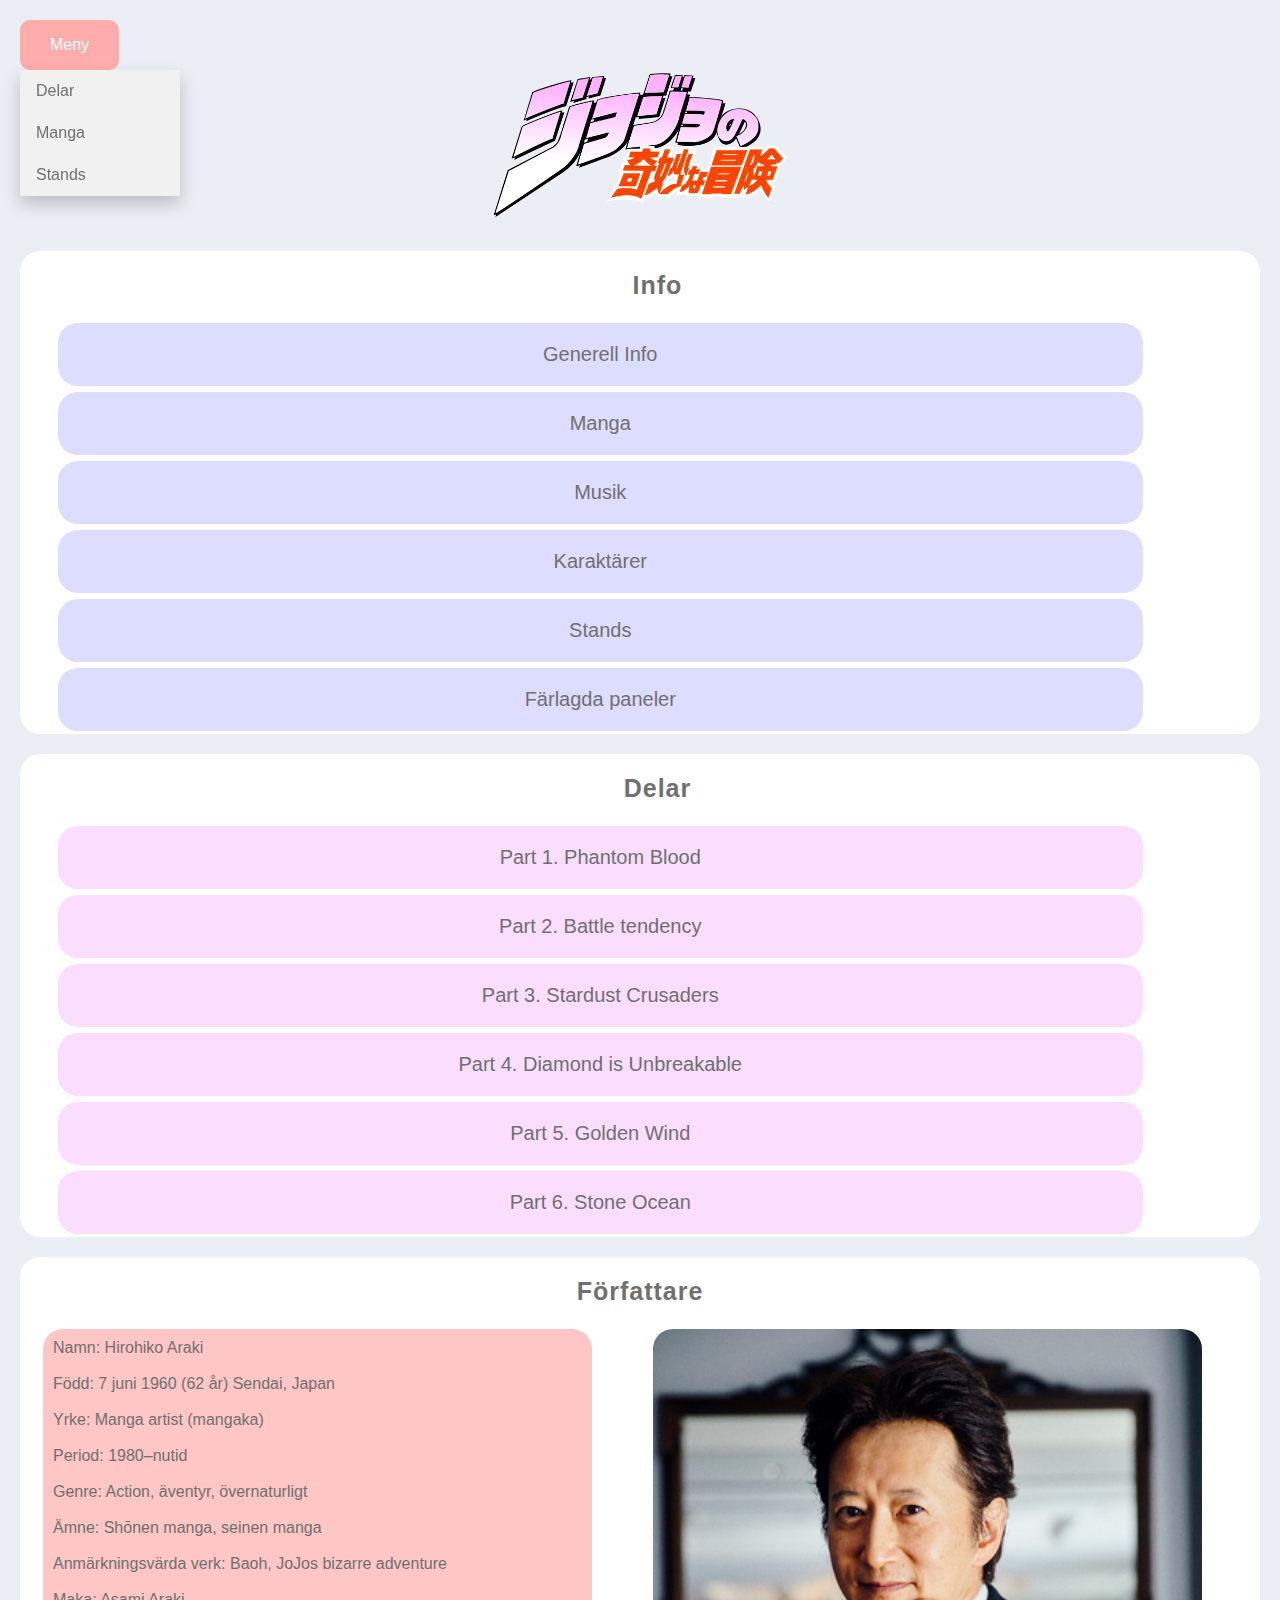
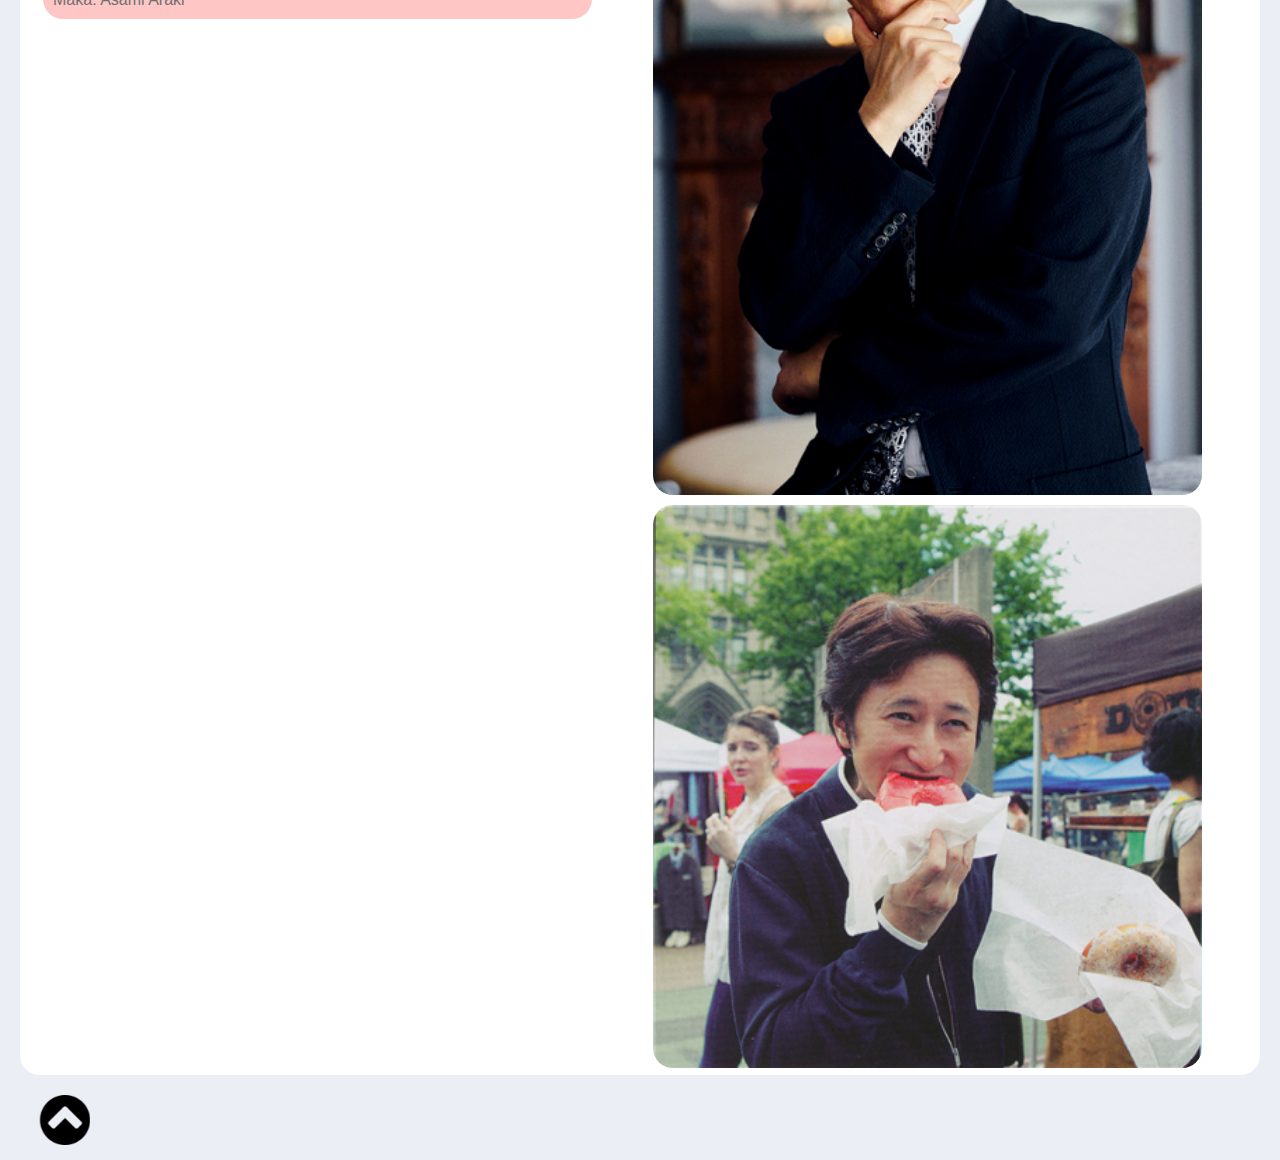
<file: index.html>
<!DOCTYPE html>
<html>
  <head>
    <meta name=”viewport” content=”width=device-width, initial-scale=1.0”>
    <div class="dropdown" id="head">
      <button class="dropbtn">Meny</button>
    <div class="dropdown-content">
      <a href="#">Delar</a>
      <a href="#">Manga</a>
      <a href="#">Stands</a>
    </div>
    </div>
      <link rel="stylesheet" type="text/css" href="css/jojos-stylesheet.css">
      <link rel="stylesheet" type="text/css" href="css/jojos-gridsheet.css">
      <title>jojosdatabase</title>
  </head>
    <header>
      <img src="img/jojoslogo.webp" width="300px" class="logo">
    </header>
  <body>
    <div class="container">
      <!--info ruta (vänster)-->
      <section class="info">
        <h2>Info</h2>
        <ul>
          <li><a href="https://www.youtube.com/watch?v=dQw4w9WgXcQ" target="_blank"><button class="info-buttons">Generell Info</button></a></li>
          <li><a href="https://www.youtube.com/watch?v=dQw4w9WgXcQ" target="_blank"><button class="info-buttons">Manga</button></a></li>
          <li><a href="https://www.youtube.com/watch?v=dQw4w9WgXcQ" target="_blank"><button class="info-buttons">Musik</button></a></li>
          <li><a href="https://www.youtube.com/watch?v=dQw4w9WgXcQ" target="_blank"><button class="info-buttons">Karaktärer</button></a></li>
          <li><a href="stands.html" target="_blank"><button class="info-buttons">Stands</button></a></li>
          <li><a href="https://www.youtube.com/watch?v=dQw4w9WgXcQ" target="_blank"><button class="info-buttons">Färlagda paneler</button></a></li>
        </ul>
      </section>
      <!--delar ruta (mitten)-->
      <section class="delar">
        <h2>Delar</h2>
        <ul>
          <li><a href="https://www.youtube.com/watch?v=dQw4w9WgXcQ" target="_blank"><button class="parts-buttons">Part 1. Phantom Blood</button></a></li>
          <li><a href="https://www.youtube.com/watch?v=dQw4w9WgXcQ" target="_blank"><button class="parts-buttons">Part 2. Battle tendency </button></a></li>
          <li><a href="https://www.youtube.com/watch?v=dQw4w9WgXcQ" target="_blank"><button class="parts-buttons">Part 3. Stardust Crusaders</button></a></li>
          <li><a href="https://www.youtube.com/watch?v=dQw4w9WgXcQ" target="_blank"><button class="parts-buttons">Part 4. Diamond is Unbreakable</button></a></li>
          <li><a href="https://www.youtube.com/watch?v=dQw4w9WgXcQ" target="_blank"><button class="parts-buttons">Part 5. Golden Wind</button></a></li>
          <li><a href="https://www.youtube.com/watch?v=dQw4w9WgXcQ" target="_blank"><button class="parts-buttons">Part 6. Stone Ocean</button></a></li>
        </ul>
      </section>
      <!--författare ruta (höger)-->
      <section class="författare">
        <h2>Författare</h2>
        <ul class="författare-content">
          <li><button class="araki">Namn: Hirohiko Araki<br><br>
          Född: 7 juni 1960 (62 år) Sendai, Japan
          <br><br>
          Yrke: Manga artist (mangaka)
          <br><br>
          Period: 1980–nutid
          <br><br>
          Genre: Action, äventyr, övernaturligt
          <br><br>
          Ämne: Shōnen manga, seinen manga
          <br><br>
          Anmärkningsvärda verk: Baoh, JoJos bizarre adventure
          <br><br>
          Maka: Asami Araki</button></li>
        <ul>
          <li><img src="img/hirohiko.png" width="90%" class="hirohiko"></li>
          <li><img src="img/hirohiko1.png" width="90%" class="hirohiko"></li>
        </ul>
      </section>
      <a href="#head"><img src="img/tothetop.png" class="topp" width="50px"></a>
    </div>
  </body>
</html>
</file>
<file: css/jojos-stylesheet.css>
html {
  background-color: #eceef5;
  font-family: helvetica;
}


/*för menyn*/
.dropbtn {
background-color: #ff4605;
color: white;
padding: 16px;
font-size: 16px;
border: none;
border-radius: 10px;
}

.dropdown-content {
background-color: #f1f1f1;
box-shadow: 0px 8px 16px 0px rgba(0,0,0,0.2);
}

.dropdown-content a {
color: #707070;
text-decoration: none;
}

.dropdown-content a:hover {background-color: #ffc6c6;}

.dropdown:hover .dropbtn {background-color: #ffacac;}
/*för menyn*/

.container {
  border-radius: 10px;
}

section {
background-color: #ffffff;
color: 	#707070;
font-weight: 800;
letter-spacing: 1px;
}

h2 {
font-size: 25px;
}

.info {
border-radius: 10px;
}

/*info-list content*/
.info-buttons {
border-radius: 20px;
background-color: #ddddff;
border: none;
font-size: 20px;
color: #707070;
}

/*parts content*/
.parts-buttons {
border-radius: 20px;
background-color: #faddff;
border: none;
font-size: 20px;
color: #707070;
}

/*hover för info och parts knappar*/
button:hover {
  background-color: #ffc6c6;
}

.araki {
  border: none;
  background-color: #ffc6c6;
  border-radius: 20px;
  font-size: 16px;
  color: #707070;
}

.hirohiko {
  border-radius: 20px;
}
</file>
<file: css/jojos-gridsheet.css>
*{
  margin: 0;
  padding: 0;
}

.logo {
  display: block;
  margin-left: auto;
  margin-right: auto;
  padding-bottom: 30px;
}

/*för menyn*/
.dropbtn {
  padding-left: 30px;
  padding-right: 30px;
}
.dropdown {
  padding-left: 20px;
  padding-top: 20px;
  position: relative;
  display: inline-block;
}

.dropdown-content {
  display: none;
  position: absolute;
  min-width: 160px;
  z-index: 1;
}

.dropdown-content a {
  padding: 12px 16px;
  display: block;
}

.dropdown:hover .dropdown-content {display: block;}
/*för menyn*/

/*container/vita rutorna*/
.container {
  padding-left: 20px;
  padding-right: 20px;
  grid-gap: 20px;
  display: grid;
  grid-template-columns: repeat(12, 1fr);
  grid-auto-rows: minmax(65px, auto);
}

.info {
  grid-column: 1/5;
  border-radius: 20px;
}

.delar {
  grid-column: 5/9;
  border-radius: 20px;
}

.författare {
  grid-column: 9/-1;
  border-radius: 20px;
}
/*container/vita rutorna*/

/*sub rubriker*/
h2 {
  text-align: center;
  padding-bottom: 20px;
  padding-top: 20px;
}

ul {
  list-style-type: none;
  padding-left: 0;
}

/*info, delar, författare rutor*/
/*info content*/
.info-buttons {
  text-align: center;
  width: 90%;
  padding: 20px;
  margin: 3px;
  padding-left: 20px;
  padding-right: 20px;
  justify-content: center;
}

/*parts content*/
.delar {
  padding-left: 35px;
}

.info {
  padding-left: 35px;
}

.författare-content {
  display: grid;
  grid-template-columns: 1fr 1fr;
  padding-left: 20px;
}

.parts-buttons {
  text-align: center;
  width: 90%;
  padding: 20px;
  margin: 3px;
  align-content: center;
  justify-content: center;
  padding-left: 20px;
  padding-right: 20px;
}

.araki {
  width: 90%;
  text-align: left;
  padding: 10px;
  margin: 3px;
}

.hirohiko {
  width: 90%;
  margin: 3px;
}

.topp {
  padding-left: 20px;
  align: center;
  position: sticky;
  bottom: 0;
}

@media only screen and (max-width: 1300px){
  .info {
    grid-column: 1/-1;
  }

  .delar {
    grid-column: 1/-1;
  }

  .författare {
    grid-column: 1/-1;
  }
}
</file>
